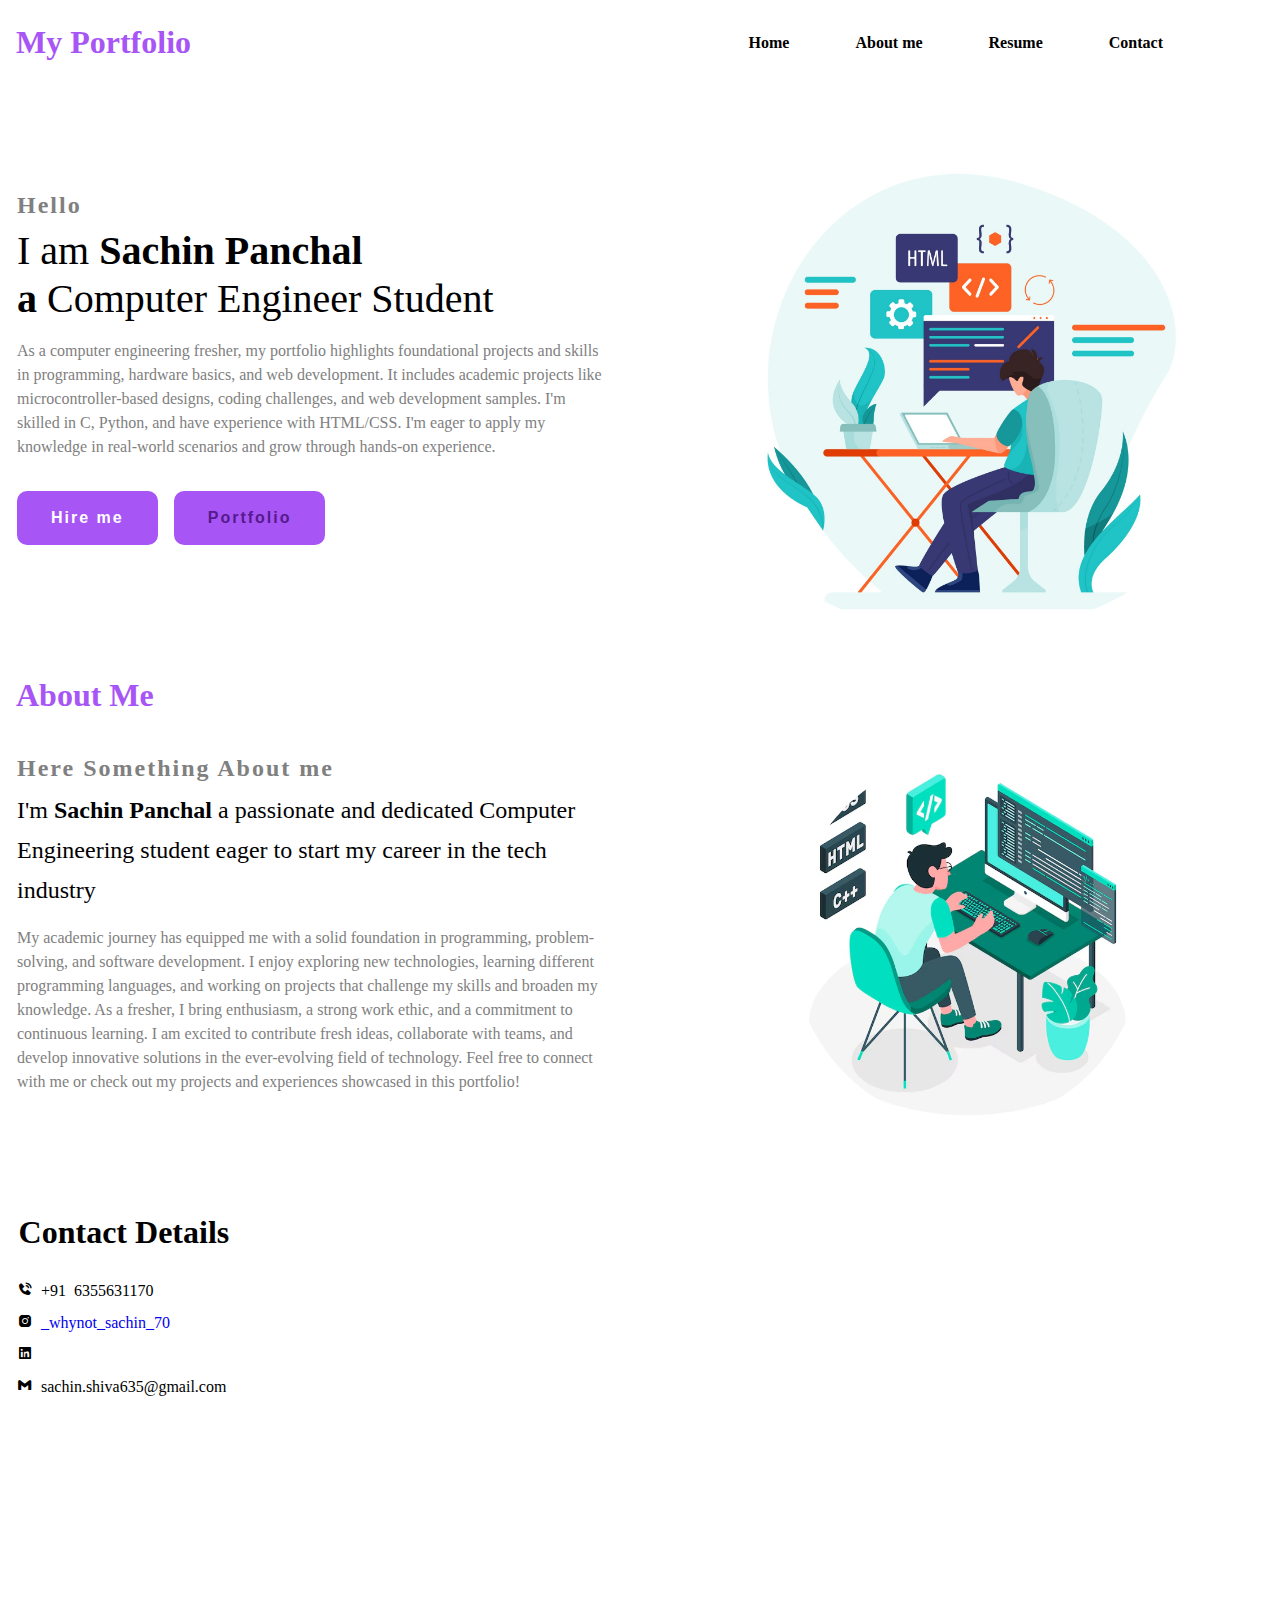
<file: index.html>
<!DOCTYPE html>
<html lang="en">
<head>
    <meta charset="UTF-8">
    <meta name="viewport" content="width=device-width, initial-scale=1.0">
    <title>Web Portfolio</title>
    <link rel="stylesheet" href="./index.css">
    <link href='https://unpkg.com/boxicons@2.1.4/css/boxicons.min.css' rel='stylesheet'>
</head>
<body>
    <nav>
        <div class="nav_content">
            <div class="logo">
                <a href="">My Portfolio</a>
            </div>
            <ul>
                <li><a href="index.html#section0">Home</a></li>
                <li><a href="index.html#section1">About me</a></li>
                <li><a href="resume.html">Resume</a></li>
                <li><a href="index.html#section2">Contact</a></li>
            </ul>
        </div>
    </nav>
    <section class="section">
        <div class="section_container" id="section0">
            <div class="content">
                <p class="subtitle">Hello</p>
                <h1 class="title">
                    I am <span> Sachin Panchal <br> a</span> Computer Engineer Student
                </h1>
                <p class="description">
                    As a computer engineering fresher, my portfolio highlights foundational projects and skills in programming, hardware basics, and web development. It includes academic projects like microcontroller-based designs, coding challenges, and web development samples. I'm skilled in C, Python, and have experience with HTML/CSS. I'm eager to apply my knowledge in real-world scenarios and grow through hands-on experience.
                </p>
                <div class="action_btns">
                    <button class="hire_me">Hire me</button>
                    <button class="portfolio"><a href="">Portfolio</a></button>
                </div>
            </div>
            <div class="image">
                <img src="./image1.jpg" alt="profile">
            </div>
        </div>
    </section>
    <section>
        <nav>
            <div class="abnav_content">
                <div class="logo" id="section1">
                    <a href="">About Me</a>
            </div>
        </nav>
        <section class="About_me">
            <div class="aboutme_container">
                <div class="aboutme_content">
                    <p class="subtitle"> Here Something About me</p>
                        <h1 class="abtitle">
                            I'm <span>Sachin Panchal</span> a passionate and dedicated Computer Engineering student eager to start my career in the tech industry
                        </h1>
                        <p class="description">      
                         My academic journey has equipped me with a solid foundation in programming, problem-solving, and software development. I enjoy exploring new technologies, learning different programming languages, and working on projects that challenge my skills and broaden my knowledge.
                        As a fresher, I bring enthusiasm, a strong work ethic, and a commitment to continuous learning. I am excited to contribute fresh ideas, collaborate with teams, and develop innovative solutions in the ever-evolving field of technology.
                        Feel free to connect with me or check out my projects and experiences showcased in this portfolio!
                    </p>
                </div>
                <div class="photo">
                    <img src="./img.jpg" alt="profile">
                 </div>
            <nav>
                <div class="cont_content">
                <h1> Contact Details </h1>
                </div>
                <div class="contact" id="section2">
                    <div class="contact_container">
                         <div class="contact_content">
                            <p class="cdescription">
                                <i class='bx bxs-phone-call' > +91 6355631170 </i>
                                <br>
                                <i class='bx bxl-instagram-alt' >
                                   <a href="https://www.instagram.com/_whynot_sachin_70/">_whynot_sachin_70</a>  </i>
                                <br>
                                <i class='bx bxl-linkedin-square' > </i>
                                <br>
                            <i class='bx bxl-gmail' > sachin.shiva635@gmail.com  </i>
                            </p>
                        </div>
                    </div>
                </div>
            </nav>
            </div>
        </section>
</body>
</html>
</file>
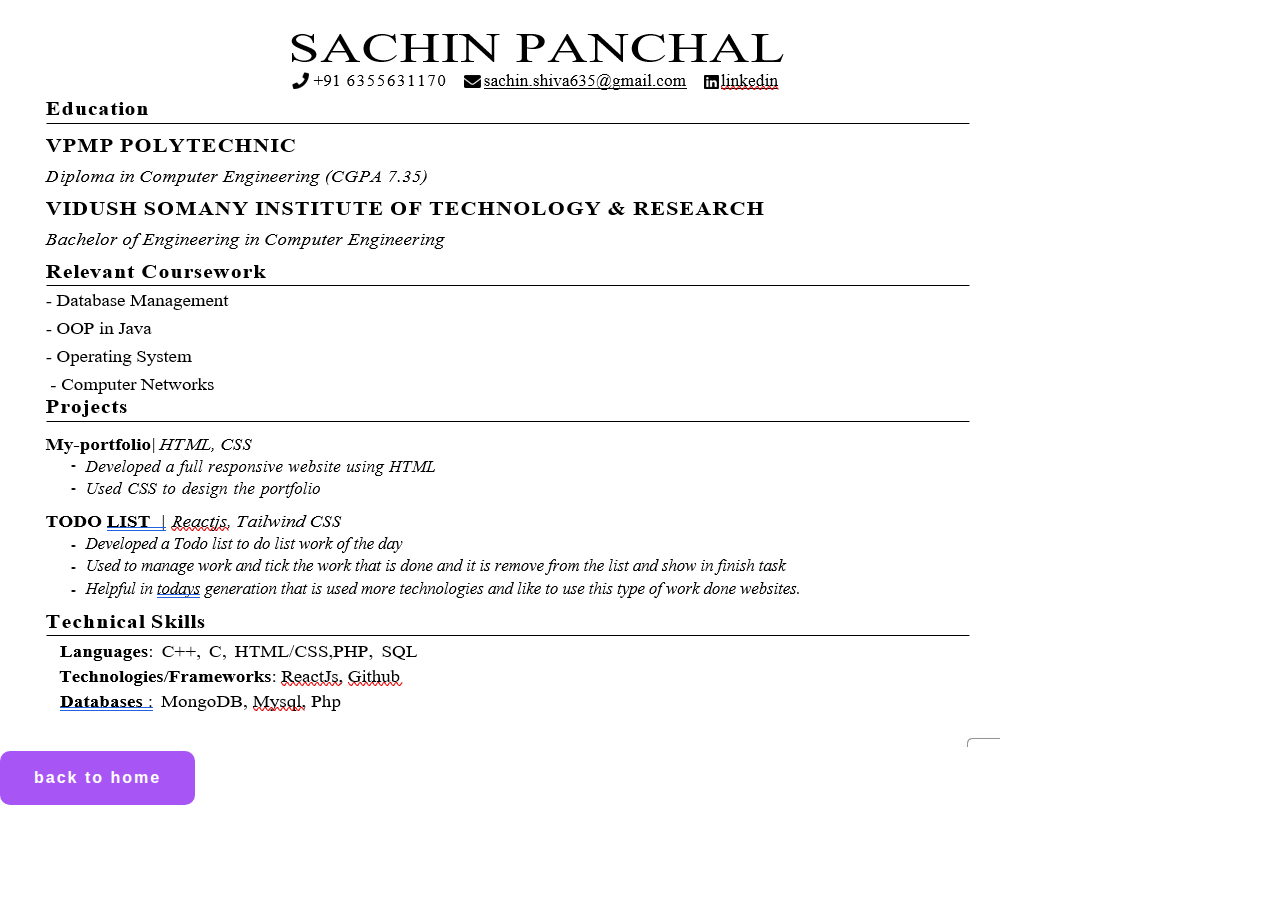
<file: resume.html>
<!DOCTYPE html>
<html lang="en">
<head>
    <meta charset="UTF-8">
    <meta name="viewport" content="width=device-width, initial-scale=1.0">
    <title>Resume</title>
    <link rel="stylesheet" href="./index.css">
</head>
<body>
    <section>
        <div class="resume_img">
            <img src="sachin_resume.png" alt="resume">
        </div>
    </section>
    <div class="back_btn">
        <button class="btns" onclick="window.location.href='index.html'">back to home</button>
    </div>
</body>
</html>
</file>
<file: index.css>
@import url("https://fonts.googleapis.com/css2?family=Poppins:wght@400;600;700&display=swap");

:root{
    --primary-color:#a855f6;
    --primary-color-dark:#9333ea;
    --secondary-color:rgb(195, 166, 3);
    --text-dark:black;
    --text-light:gray;
    --extra-light:white;
    --max-width:1200px
}
*{
    padding: 0;
    margin: 0;
    box-sizing: border-box;
}
a{
    text-decoration: none;
}
body{
    font-family: Georgia, 'Times New Roman', Times, serif;
}
nav{
    max-width: var(--max-width);
    width: 100%;
    top: 0;
    left: 0;
    background-color: #ffffff;
     z-index: 99;
}
.nav_content{
    max-width: var(--max-width);
    margin: auto;
    padding: 1.5rem 1rem;
    display: flex;
    align-items: center;
    justify-content: space-between;
}
nav .logo a{
    font-size: 2rem;    
    font-weight: 600;
    color: var(--primary-color);
    transition: 0.5s;
    margin: auto;
}
nav .logo a:hover{
    color: var(--primary-color-dark);
}
ul{
    /*display: inline */
    display: flex;
    align-items: center;
    list-style: none;
    gap: 1.5rem;
    transition: left 0.5s;
}
ul li a{
    padding: 0.5rem 1rem;
    border: 5px solid transparent;
    text-decoration: none;
    /*border-radius: 12px;*/
    font-weight: 600;
    color: var(--text-dark);
    transition: 0.5s;
}
ul li a:hover{
    border-top-color: var(--secondary-color);
    border-bottom-color:var(--secondary-color);
     color: var(--secondary-color);
}
.section{
    background-color: var(--extra-light);
    border: 1px solid transparent;
}
.section_container{
    min-width: 100vh;
    max-width: 100%;
    margin: auto;
    padding: 1rem;
    display: grid;
    grid-template-columns: repeat(2,1fr);
    gap: 4rem;
}
.content{
    display: flex;
    flex-direction: column;
    justify-content: center;
}
.subtitle{
    letter-spacing: 2px;
    color: var(--text-light);
    font-size: 1.5rem ;
    font-weight: 600;
    margin-bottom: 0.5rem;
}
.title{
    font-size: 2.5rem;
    font-weight: 500;
    line-height: 3rem;
    color: var(--text-dark);
    margin-bottom: 1rem;
}
.title span{
    font-weight: bold;
}
.description{
    line-height: 1.5rem;
    color: var(--text-light);
    margin-bottom: 2rem;
}
.action_btns{
    display: flex;
    gap: 1rem;
}
.action_btns button{
    font-size: 1rem;
    font-weight: bold;
    letter-spacing: 2px;
    padding: 1rem 2rem;
    outline: none;
    border: 2px solid var(--primary-color);
    border-radius: 10px;
    transition: 0.5s;
    cursor: pointer;
}
.hire_me{
    background-color: var(--primary-color);
    color: #ffffff;
}
.portfolio{
    background-color: var(--primary-color);
    color:#ffffff; 
}
.hire_me:hover{
    background-color: var(--primary-color-dark);
}
.portfolio:hover{
    background-color: var(--primary-color-dark);
}
.image{
    border: 1px solid transparent;
    display: grid;
    place-items: center;
    width: 100%;
    height: 100%;
}
.image img{
    width: 100%;
    height: 100%;
    border-radius: 100%;
}
body{
    background-color: #ffffff;
}
.abnav_content{
    max-width: var(--max-width);
    margin: auto;
    padding: 1.5rem 1rem;
    display: flex;
    align-items: center;
    justify-content: space-between;
}
.About_me{
    background-color: var(--extra-light);
    border: 1px solid transparent;
}
.aboutme_container{
    min-width: 100vh;
    max-width: 100%;
    margin: auto;
    padding: 1rem;
    display: grid;
    grid-template-columns: repeat(2,1fr);
    gap: 4rem;
    justify-content: left;
    margin-bottom: 25%;
}
.abtitle
{
    font-size: 1.5rem;
    font-weight: 500;
    line-height: 2.5rem;
    color: var(--text-dark);
    margin-bottom: 1rem;
}
.abtitle span{
    font-weight: bold;
}
.contact_content{
    margin-bottom: 1.5rem;
}
.photo{
    border: 1px solid transparent;
    display: grid;
    place-items: center;
    width: 100%;
    height: 100%;
}
.photo img{
    width: 60%;
    height: 100%;
    border-radius: 100%;
}
body{
    background-color: #ffffff;
}
.cont_content{
    max-width: var(--max-width);
    margin: auto;
    padding: 1.5rem 0.1rem;
    display: flex;
    align-items: center;
    justify-content: space-between;
    font-weight: 100;
}
.dcontact{
    font-size: 1rem;
}
.cdescription{
    color: black;
    text-decoration: none;
    line-height: 2rem;
}
.btn_btn{
    display: flex;
    text-decoration: none;
    gap: 1rem
}
.resume_img{
    padding: 0%;
    width: 100%;
    height: 100%;
}
.btns{
    display: flex;
    align-items: center;
    justify-content: space-between;
    font-size: 1rem;
    font-weight: bold;
    letter-spacing: 2px;
    padding: 1rem 2rem;
    outline: none;
    border: 2px solid var(--primary-color);
    border-radius: 10px;
    transition: 0.5s;
    cursor: pointer;
    background-color: var(--primary-color);
    color: #ffffff
}
.btns:hover{
    background-color: var(--primary-color-dark);
}
</file>
